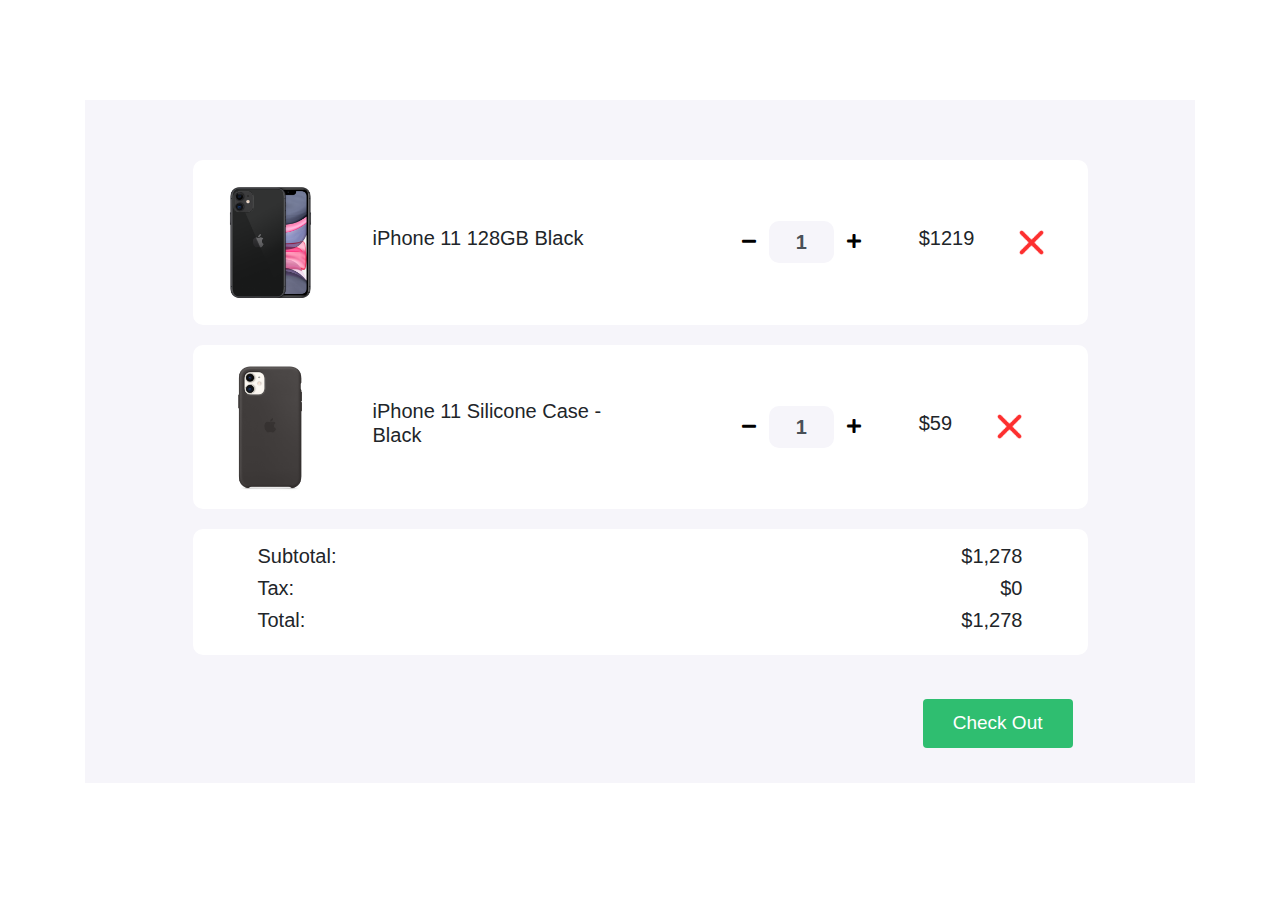
<file: index.html>
<!DOCTYPE html>
<html>

<head>
   <title>Shopping Cart</title>
   <meta charset="utf-8">
   <meta name="viewport" content="width=device-width, initial-scale=1">
   <link rel="stylesheet" href="https://maxcdn.bootstrapcdn.com/bootstrap/4.0.0/css/bootstrap.min.css">
   <link href="https://cdnjs.cloudflare.com/ajax/libs/font-awesome/5.11.2/css/all.css" rel="stylesheet" />
   <link href="style.css" rel="stylesheet">
</head>

<body>

   <section>
      <div class="container">
         <div class="cart">
            <div class="col-md-12 col-lg-10 mx-auto">
               <div class="cart-item">
                  <div class="row">
                     <div class="col-md-7 center-item">
                        <img src="images/product-1.png" alt="">
                        <h5>iPhone 11 128GB Black</h5>
                     </div>

                     <div class="col-md-5 center-item">
                        <div class="input-group number-spinner">
                           <!-- <button id="phone-decrease" class="btn btn-default"><i class="fas fa-minus"></i></button> -->
                          <!-- <button onClick="handlePhoneChange(false)" class="btn btn-default"><i class="fas fa-plus"></i></button> -->
                           <button onclick="handleProductChange('phone', false)" class="btn btn-default"><i class="fas fa-minus"></i></button>
                           <input id= "phone-count" type="text" class="form-control text-center" value="1">
                           <!-- <button id ="phone-increase" class="btn btn-default"><i class="fas fa-plus"></i></button> -->
                           <!-- <button onClick="handlePhoneChange(true)" class="btn btn-default"><i class="fas fa-plus"></i></button> -->
                           <button onclick="handleProductChange('phone', true)" class="btn btn-default"><i class="fas fa-plus"></i></button>
                        </div>
                        <h5 id ="phone-total">$1219</h5>
                        <img src="images/remove.png" alt="" class="remove-item">
                     </div>
                  </div>
               </div>

               <div class="cart-item">
                  <div class="row">
                     <div class="col-md-7 center-item mx-auto">
                        <img src="images/product-2.png" alt="">
                        <h5>iPhone 11 Silicone Case - Black</h5>
                     </div>
                     <div class="col-md-5 center-item">
                        <div class="input-group number-spinner">
                           <!-- <button id ="case-decrease" class="btn btn-default"><i class="fas fa-minus"></i></button> -->
                           <button onclick="handleProductChange('case', false)" class="btn btn-default"><i class="fas fa-minus"></i></button>
                           <input id ="case-count" type="text" class="form-control text-center" value="1">
                          <!-- <button id="case-increase" class="btn btn-default"><i class="fas fa-plus"></i></button> -->
                           <button onclick="handleProductChange('case', true)" class="btn btn-default"><i class="fas fa-plus"></i></button>
                        </div>
                        <h5 id ="case-total">$59</h5>
                        <img src="images/remove.png" alt="" class="remove-item">
                     </div>
                  </div>
               </div>

               <div class="cart-item">
                  <div class="row">

                     <div class="col-md-8">
                        <h5>Subtotal: </h5>
                        <h5>Tax:</h5>
                        <h5>Total:</h5>
                     </div>

                     <div class="col-md-4 status">
                        <h5 id ="total-price">$1,278</h5>
                        <h5 id = "tax-amount">$0</h5>
                        <h5 id = "grand-total">$1,278</h5>
                     </div>
                  </div>
               </div>
               <div class="col-md-12 pt-4 pb-4">
                  <button type="button" class="btn btn-success check-out">Check Out</button>
               </div>
            </div>
         </div>
      </div>
      <script>
           function handleProductChange(product, isIncrease){
            // const productInput = document.getElementById(product + '-count');
            // const productCount = parseInt(productInput.value);
            constProductCount = getInputValue(product);
            let productNewCount = productCount;
            if(isIncrease == true){
                 productNewCount = productCount + 1;
            }
            if(isIncrease == false && productCount > 0){
               productNewCount = productCount - 1;
            }
         document.getElementById(product + '-count').value = productNewCount;
            // const caseTotal = caseNewCount *59;
            let productTotal = 0;
            if(product == 'phone'){
               productTotal = productNewCount *1219;
            }
               if(product == 'case' ){
                  productTotal = productNewCount * 59;
               }
            
            document.getElementById(product + '-total').innerText = '$' + productTotal;
            calculateTotal();
         }

         function calculateTotal(){
            const phoneCount = getInputValue('phone');
            const caseCount = getInputValue('case');

            // const phoneInput = document.getElementById('phone-count');
            // const phoneCount =parseInt(phoneInput.value);

            // const caseInput = document.getElementById('case-count');
            // const caseCount = parseInt(caseInput.value);

            const totalPrice = phoneCount * 1219 + caseCount * 59;
            document.getElementById('total-price').innerText = '$' + totalPrice;

            const tax = Math.round (totalPrice * 0.1);
            document.getElementById('tax-amount').innerText = '$' + tax;
            
            const grandTotal = totalPrice  + tax;
            document.getElementById('grand-total').innerText = '$' + grandTotal;
            const tax = grandTotal * 0.1;
            


         }

         function getInputValue(product){
            // console.log(product);
             const productInput = document.getElementById(product + '-count');
             const productCount = parseInt(productInput.value);
             return productCount;
         }

         // function handlePhoneChange(isIncrease){
         //    const phoneInput = document.getElementById('phone-count');
         //    const phoneCount = parseInt(phoneInput.value);
         //    let phoneNewCount = phoneCount;
         //    if(isIncrease == true){
         //          phoneNewCount = phoneCount + 1;
         //    }
         //    if(isIncrease == false && phoneCount > 0){
         //       phoneNewCount = phoneCount - 1;
         //    }
         //    phoneInput.value = phoneNewCount;
         //    const phoneTotal = phoneNewCount *1219;
         //    document.getElementById('phone-total').innerText = '$' + phoneTotal;
         // }


          // case increase
         //  document.getElementById('case-increase').addEventListener('click',function(){
         //   handleProductChange(true);
         // });

         // //case decrease
         // document.getElementById('case-decrease').addEventListener('click', function(){
         //             handleProductChange(false);
         // });



         // function handleProductChange(isIncrease){
         //    const caseInput = document.getElementById('case-count');
         //    const caseCount = parseInt(caseInput.value);

         //    // const caseNewCount = caseCount - 1;
         //    let caseNewCount = caseCount;
         //    if(isIncrease == true){
         //          caseNewCount = caseCount + 1;
         //    }
         //    if(isIncrease == false && caseCount > 0){
         //       caseNewCount = caseCount - 1;
         //    }
         //    caseInput.value = caseNewCount;
         //    const caseTotal = caseNewCount *59;
         //    document.getElementById('case-total').innerText = '$' + caseTotal;
         // }
  

         // // case increase
         // document.getElementById('case-increase').addEventListener('click',function(){
         //    // console.log('plus clicked');
         //   const caseInput = document.getElementById('case-count');
         // //   console.log(caseInput.value);
         //   const caseCount = parseInt(caseInput.value);
         // //   console.log(caseCount); current number of case
         // const caseNewCount = caseCount + 1;
         // caseInput.value = caseNewCount;
         // const caseTotal = caseNewCount *59;
         // document.getElementById('case-total').innerText = '$' + caseTotal;
         // });

         // //case decrease
         // document.getElementById('case-decrease').addEventListener('click', function(){
         //    //  console.log('reduce case');
         //    const caseInput = document.getElementById('case-count');
         //    const caseCount = parseInt(caseInput.value);
         //    const caseNewCount = caseCount - 1;
         //    caseInput.value = caseNewCount;
         //    const caseTotal = caseNewCount *59;
         //    document.getElementById('case-total').innerText = '$' + caseTotal;
         // });
  
      </script>
   </section>
</body>

</html>
</file>
<file: style.css>
body{
	background: #fff;
}
.cart{
	margin: 100px 0;
	background-color: #F6F5FA;;
	padding: 60px 0;
}
.total-price{
	padding-bottom: 15px;
}
.cart-item{
	background-color: #fff;
	border-radius: 10px;
	padding: 15px 20px;
	margin-bottom: 20px;
}
.center-item{
    display: flex;
    align-items: center;
    justify-content: flex-start;
}
.cart-item img{
	width: 115px;
}
.cart-item h5{
    padding: 0 45px;
}
.cart-item .remove-item{
	width: 25px!important;
}
.btn-default{
	background-color: #fff;
}
.cart-item .form-control{
	background-color: #F6F5FA;
	border: none;
    width: 65px;
    border-radius: 10px!important;
    font-weight: 700;
    font-size: 20px;
}
.input-group{
	width: unset;
}
.status{
	text-align: right;
}
.check-out{
    float: right;
    padding: 10px 30px;
	font-size: 19px;
	background-color: #2FBE70;
	border: none;
}
</file>
